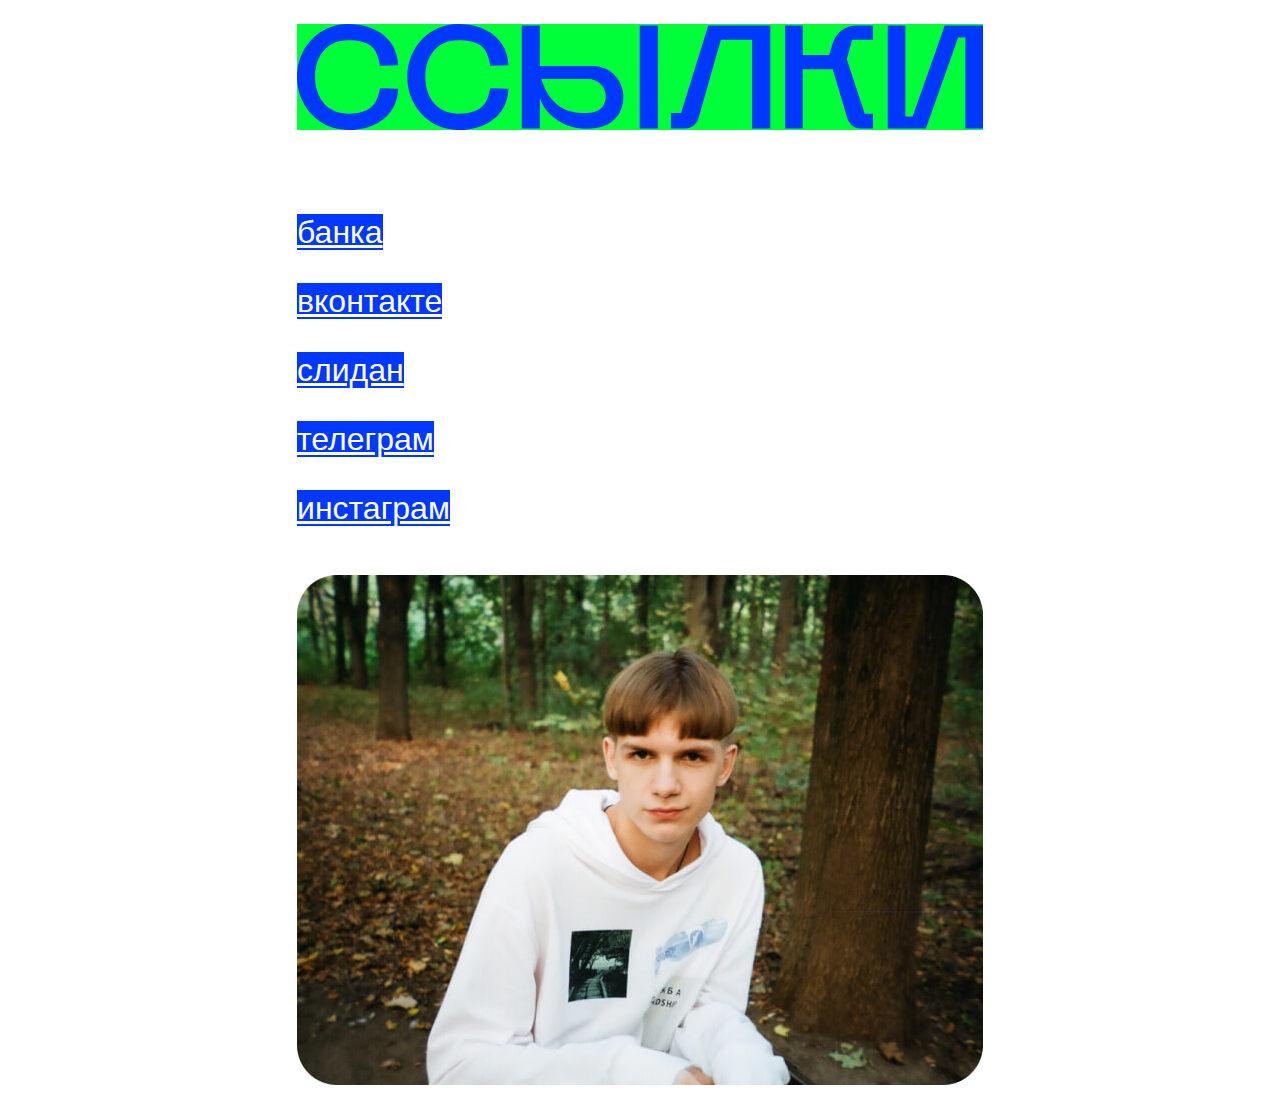
<file: index.html>
<!DOCTYPE html>
<html lang="ru">
<head>
  <meta charset="UTF-8">
  <meta name="viewport" content="width=device-width, initial-scale=1.0">
  <meta http-equiv="X-UA-Compatible" content="ie=edge">
  <title>vanya tomat links</title>
  <link rel="stylesheet" href="css/style.css">
</head>
<body>
  <div class="conteiner">
    <div class="logo">
      <img src="images/logo.svg" alt="logo">
    </div>
    <ul class="list">
      <li class="list-element">
        <a target="_blank" href="sputnik.html">банка</a>
      </li>
      <li class="list-element">
        <a target="_blank" href="https://vk.com/karbonaara">вконтакте</a>
      </li>
      <li class="list-element">
        <a target="_blank" href="https://www.youtube.com/channel/UCr1Pf6rqk3h8b1APvAt42Bw?reload=9">слидан</a>
      </li>
      <li class="list-element">
        <a target="_blank" href="https://t.me/tomatvanya">телеграм</a>
      </li>
      <li class="list-element">
        <a target="_blank" href="https://www.instagram.com/bespoleznish/">инстаграм</a>
      </li>
    </ul>
    <div class="image">
      <img class="my-photo"src="images/best-person.jpg" alt="">
    </div>
  </div>
</body>
</html>
</file>
<file: css/style.css>
body {
  margin: 24px;
  display: grid;
  place-items: center;
}

.logo {
  margin-bottom: 80px;
}

.logo img {
  width: 100%;
}

.list {
  margin: 0;
  margin-bottom: 48px;
  list-style: none;
  padding-left: 0;
}

.list-element {
  margin-bottom: 32px;
  font-size: 32px;
  font-family: 'Helvetica', sans-serif;
}

.list-element a {
  color: white;
  background-color: #0038FF;
}

.my-photo {
  width: 100%;
}

.content-image img {
  width: 100%;
  border-radius: 20px;
  margin-bottom: 20px;
}

.last img {
  margin-bottom: 80px;
}

.content-heading {
  font-size: 20px;
  font-family: 'Helvetica', sans-serif;
  margin-bottom: 10px;
}

.content-paragraph {
  font-size: 16px;
  font-family: 'Helvetica', sans-serif;
  margin-bottom: 50px;
  width: 100%;
  max-width: 686px;
}

.guide-link {
  color: #000;
  text-decoration-color: #0038FF;
}

.back {
  margin-bottom: 24px;
}

.content-video video {
  width: 100%;
  max-height: 90vh;
  margin-bottom: 20px;
  border-radius: 20px;
  overflow: hidden;
}
</file>
